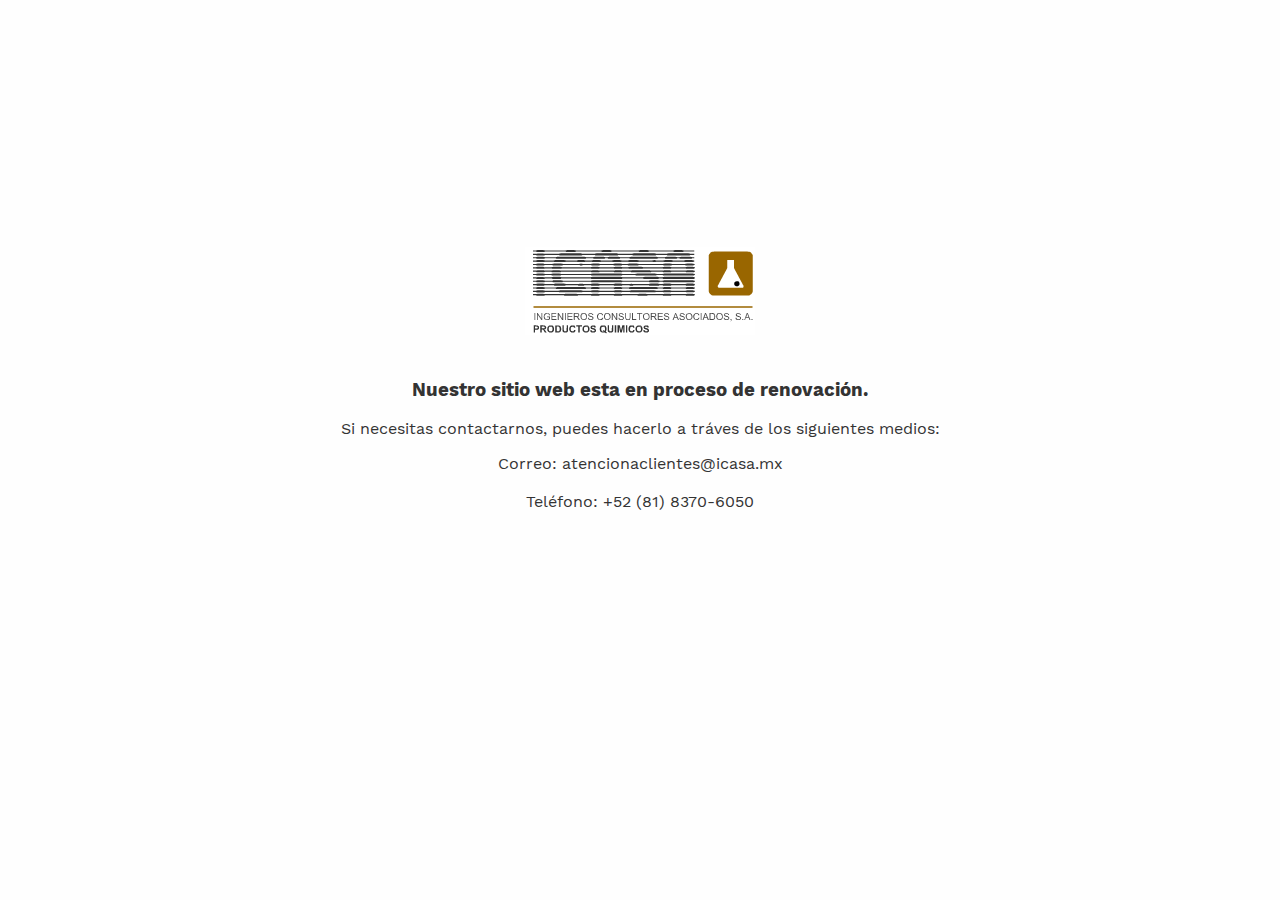
<file: construction.html>
<!DOCTYPE html>
<html>
<head>
  <meta charset="utf-8">
  <meta NAME="keywords" CONTENT="productos, quimicos, monterrey, mexico, Chemical, products, distribution, warehouses">
  <meta NAME="description" CONTENT="ICASA ingenieros consultores asociados s.a. pinturas y tintas empaque metalmecanica electronica acabados y recubrimientos alimentaria icasa es una empresa mexicana con mas de 40 representando a reichhold quimica shell chemical contamos con bodegas para almacenaje entregas diarias ingenieros laboratorios fabricacion y distribucion de especialidades quimicas industriales y alimenticias monterrey mexico. ICASA is a Mexican company located in Monterrey N.L. Mexico with more than 43 years of experience manufacturing and distributing industrial chemical specialties and food additives, and representing companies like Reichhold Quimica, Shell Chemical. We have storage warehouses. We deliver daily shipments to different clients, and we count with sales engineers supported by laboratories. We have a complete equipment for the manufacture of industrial chemical specialties and for food additives, including well equipped laboratories, pilot plant and full scale plant. Highly trained personel for each of the areas we attend. We offer custom manufacture service (maquila) any kind of chemical products and food additives. We cover all the Mexican territory; We also cover USA, Center and South America, supported by service engineers in the main cities of those countries. Chemical distribution warehouses Mexico.">
  <meta NAME="ROBOTS" CONTENT="ALL">
  <title>ICASA</title>
  <link rel="stylesheet" type="text/css" href="style/construction.css">
  <link rel="stylesheet" type="text/css" href="style/animations/animate.css">
</head>
<body>
  <header>
    <div class="logo-image"><img src="images/icasa.png"></div>
  </header>
  <div class="construction-text">
    <h3>Nuestro sitio web esta en proceso de renovación.</h3>
    <p>Si necesitas contactarnos, puedes hacerlo a tráves de los siguientes medios:</p>
    <!-- <p>Correo:</p> -->
    <ul>
      <li>Correo: atencionaclientes@icasa.mx</li>
      <li><br></li>
      <li>Teléfono: +52 (81) 8370-6050</li>
    </ul>
  </div>
</body>
</html>
</file>
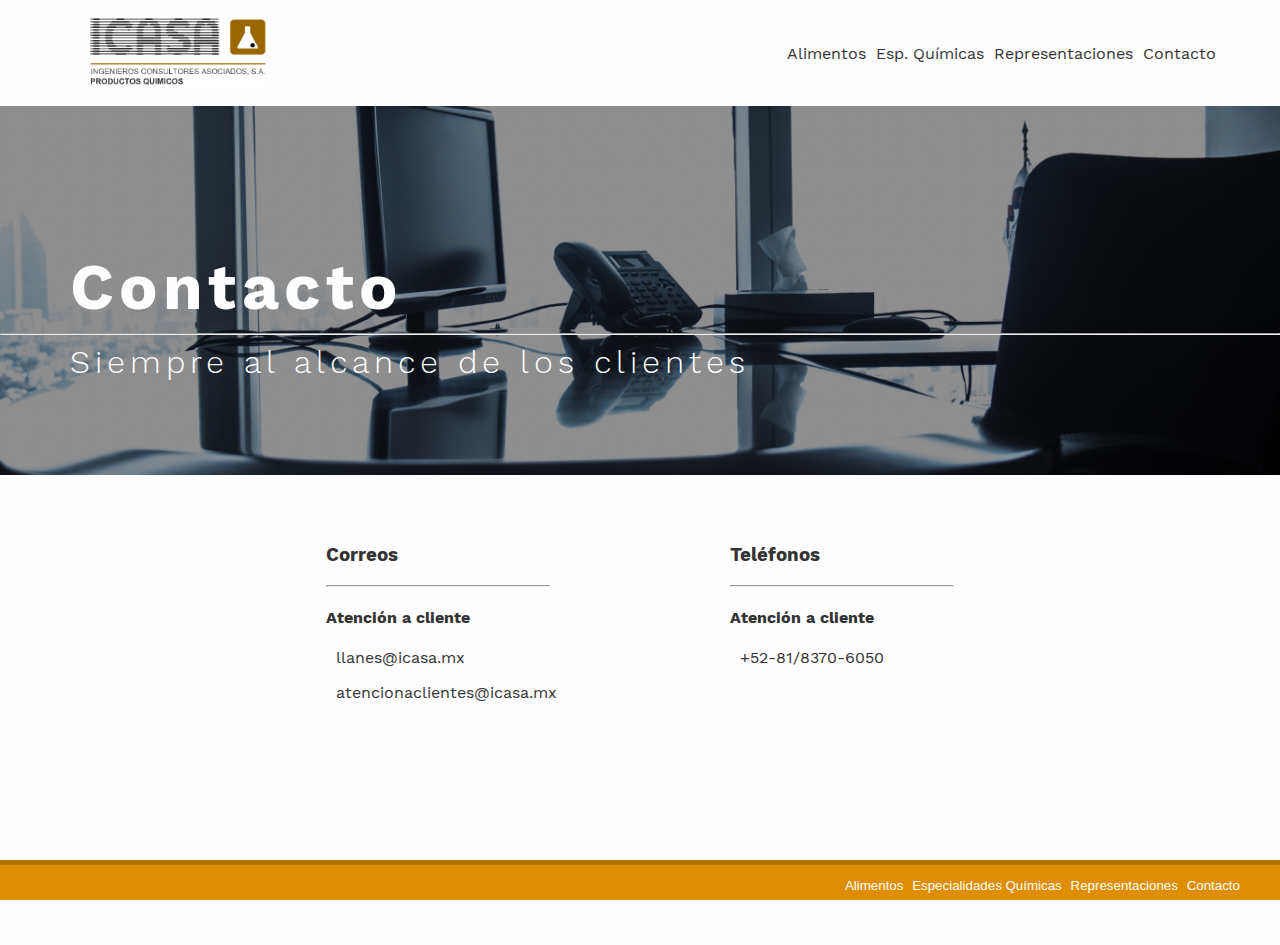
<file: contacto.html>
<!DOCTYPE html>
<html>
<head>
  <meta charset="utf-8">
  <meta name="viewport" content="width=device-width,initial-scale=1.0">
  <title>ICASA</title>
  <link rel="icon" type="image/ico" href="images/favicon.ico">
  <link rel="stylesheet" type="text/css" href="style/contact.css">
  <link rel="stylesheet" type="text/css" href="style/animations/animate.css">
</head>
<body>
  <header>
    <div class="first">
      <a href="index.html">
        <img class="brand-icon" src="images/icasa.png">
      </a>
    </div>
    <div class="second">
      <ul>
        <li><a href="alimentos.html">Alimentos</a></li>
        <li><a href="quimica.html">Esp. Químicas</a></li>
        <li><a href="representacion.html">Representaciones</a></li>
        <li><a href="contacto.html">Contacto</a></li>
      </ul>
    </div>
  </header>

  <div class="banner">
    <h1 class="banner-text">Contacto</h1>
    <hr class="fancy-hr white-hr">
    <h4 class="thin">Siempre al alcance de los clientes</h4>
  </div>
  
  <div class="content">
    <div class="text-section">
      <div class="contact-div">
        <div class="first">
          <h3>Correos</h3>
          <hr>
          <h4>Atención a cliente</h4>
          <ul>
            <li><p>llanes@icasa.mx</p></li>
            <li><p>atencionaclientes@icasa.mx</p></li>
          </ul>
        </div>
        <div class="second">
          <h3>Teléfonos</h3>
          <hr>
          <h4>Atención a cliente</h4>
          <ul>
            <li><p>+52-81/8370-6050</p></li>
          </ul>
        </div>
      </div>
    </div>
  </div>

  <footer>
    <div class="footer-text">
      <p>&copy; 2018</p>
    </div>
    <div class="site-map">
      <ul>
        <li><a href="alimentos.html">Alimentos</a></li>
        <li><a href="quimica.html">Especialidades Químicas</a></li>
        <li><a href="representacion.html">Representaciones</a></li>
        <li><a href="contacto.html">Contacto</a></li>
      </ul>
    </div>
  </footer>
</body>
</html>
</file>
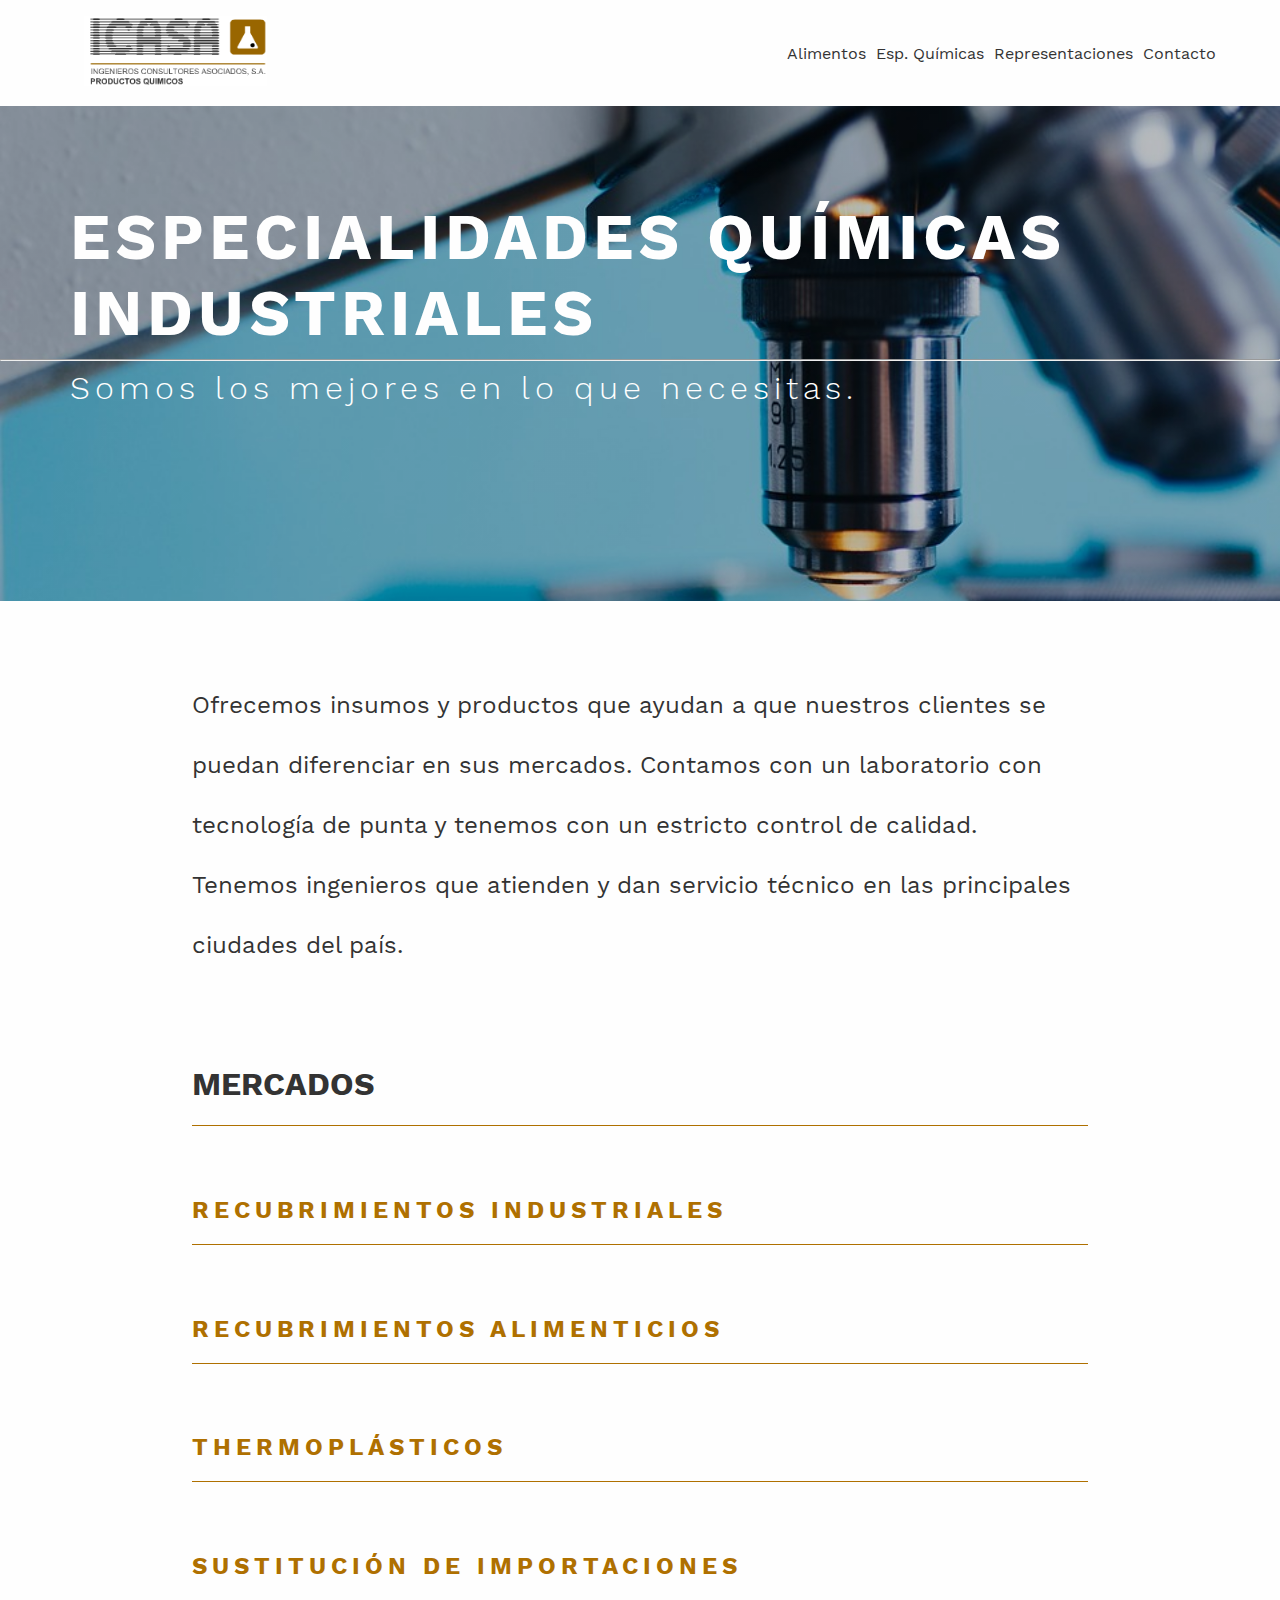
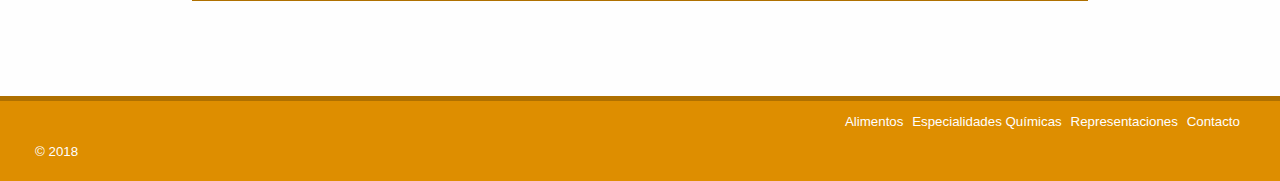
<file: quimica.html>
<!DOCTYPE html>
<html>
<head>
  <meta charset="utf-8">
  <meta name="viewport" content="width=device-width,initial-scale=1.0">
  <title>ICASA</title>
  <link rel="icon" type="image/ico" href="images/favicon.ico">
  <link rel="stylesheet" type="text/css" href="style/seccion.css">
  <link rel="stylesheet" type="text/css" href="style/animations/animate.css">
</head>
<body>
  <header>
    <div class="first">
      <a href="index.html">
        <img class="brand-icon" src="images/icasa.png">
      </a>
    </div>
    <div class="second">
      <ul>
        <li><a href="alimentos.html">Alimentos</a></li>
        <li><a href="quimica.html">Esp. Químicas</a></li>
        <li><a href="representacion.html">Representaciones</a></li>
        <li><a href="contacto.html">Contacto</a></li>
      </ul>
    </div>
  </header>

  <div class="banner" id="chemistry-banner">
    <h1 class="banner-text less-padding-top">ESPECIALIDADES QUÍMICAS<br>INDUSTRIALES</h1>
    <hr class="fancy-hr white-hr">
    <h4 class="thin">Somos los mejores en lo que necesitas.</h4>
  </div>

<!-- ICASA es una empresa mexicana con más de 40 años atendiendo la fabricación y distribución de especialidades químicas industriales y alimenticias. Contamos con bodegas para almacenaje, realizamos entregas diarias a los diferentes clientes y contamos con ingenieros de ventas apoyados por laboratorios. -->

  <div class="content">
    <div class="text-section">
      <div class="text-div">
        <p>Ofrecemos insumos y productos que ayudan a que nuestros clientes se
        puedan diferenciar en sus mercados. Contamos con un laboratorio con 
      tecnología de punta y tenemos con un estricto control de calidad. Tenemos
      ingenieros que atienden y dan servicio técnico en las principales ciudades
      del país.</p>
      </div>
    </div>
    <div class="accordion">
      <div class="accordion-header">
        <h1>MERCADOS</h1>
      </div>
    </div>
    <div class="accordion">
      <div class="accordion-header">
        <h2 class="longer-text">RECUBRIMIENTOS INDUSTRIALES</h2>
      </div>
    </div>
    <div class="accordion">
      <div class="accordion-header">
        <h2 class="longer-text">RECUBRIMIENTOS ALIMENTICIOS</h2>
      </div>
    </div>
    <div class="accordion">
      <div class="accordion-header">
        <h2 class="longer-text">THERMOPLÁSTICOS</h2>
      </div>
    </div>
    <div class="accordion">
      <div class="accordion-header">
        <h2 class="longer-text">SUSTITUCIÓN DE IMPORTACIONES</h2>
      </div>
    </div>
    <!-- <div class="accordion">
      <div class="accordion-header">
        <h2>RECUBRIMIENTOS INDUSTRIALES</h2>
      </div>
      <div class="accordion-body">
        <div class="image-div"></div>
        <p>Personal altamente capacitado para cada una de las 
          áreas que atendemos. Ofrecemos el servicio de maquilar 
          (fabricar a su medida "custom manufacture") todo tipo de 
          productos químicos.</p>
      </div>
    </div>
    <div class="accordion">
      <div class="accordion-header">
        <h2>RECUBRIMIENTOS ALIMENTICIOS</h2>
      </div>
      <div class="accordion-body">
        <div class="image-div"></div>
        <p>Cubrimos todo el territorio mexicano; igualmente Estados 
        Unidos, Centro y Sudamérica, contando con ingenieros de servicio en 
        las principales ciudades de esos países.</p>
      </div>
    </div>
    <div class="accordion">
      <div class="accordion-header">
        <h2>THERMOPLÁSTICOS</h2>
      </div>
      <div class="accordion-body">
        <div class="image-div"></div>
        <p>Cubrimos todo el territorio mexicano; igualmente Estados 
        Unidos, Centro y Sudamérica, contando con ingenieros de servicio en 
        las principales ciudades de esos países.</p>
      </div>
    </div>
    <div class="accordion">
      <div class="accordion-header">
        <h2>SUSTITUCIÓN DE IMPORTACIONES</h2>
      </div>
      <div class="accordion-body">
        <div class="image-div"></div>
        <p>Sustituimos importaciones de cualquier producto químico. Contamos con
        plantas a nivel laboratorio y a nivel piloto para especialidades.</p>
      </div>
    </div> -->
  </div>
  
  <footer>
    <div class="footer-text">
      <p>&copy; 2018</p>
    </div>
    <div class="site-map">
      <ul>
        <li><a href="alimentos.html">Alimentos</a></li>
        <li><a href="quimica.html">Especialidades Químicas</a></li>
        <li><a href="representacion.html">Representaciones</a></li>
        <li><a href="contacto.html">Contacto</a></li>
      </ul>
    </div>
  </footer>
</body>
</html>
</file>
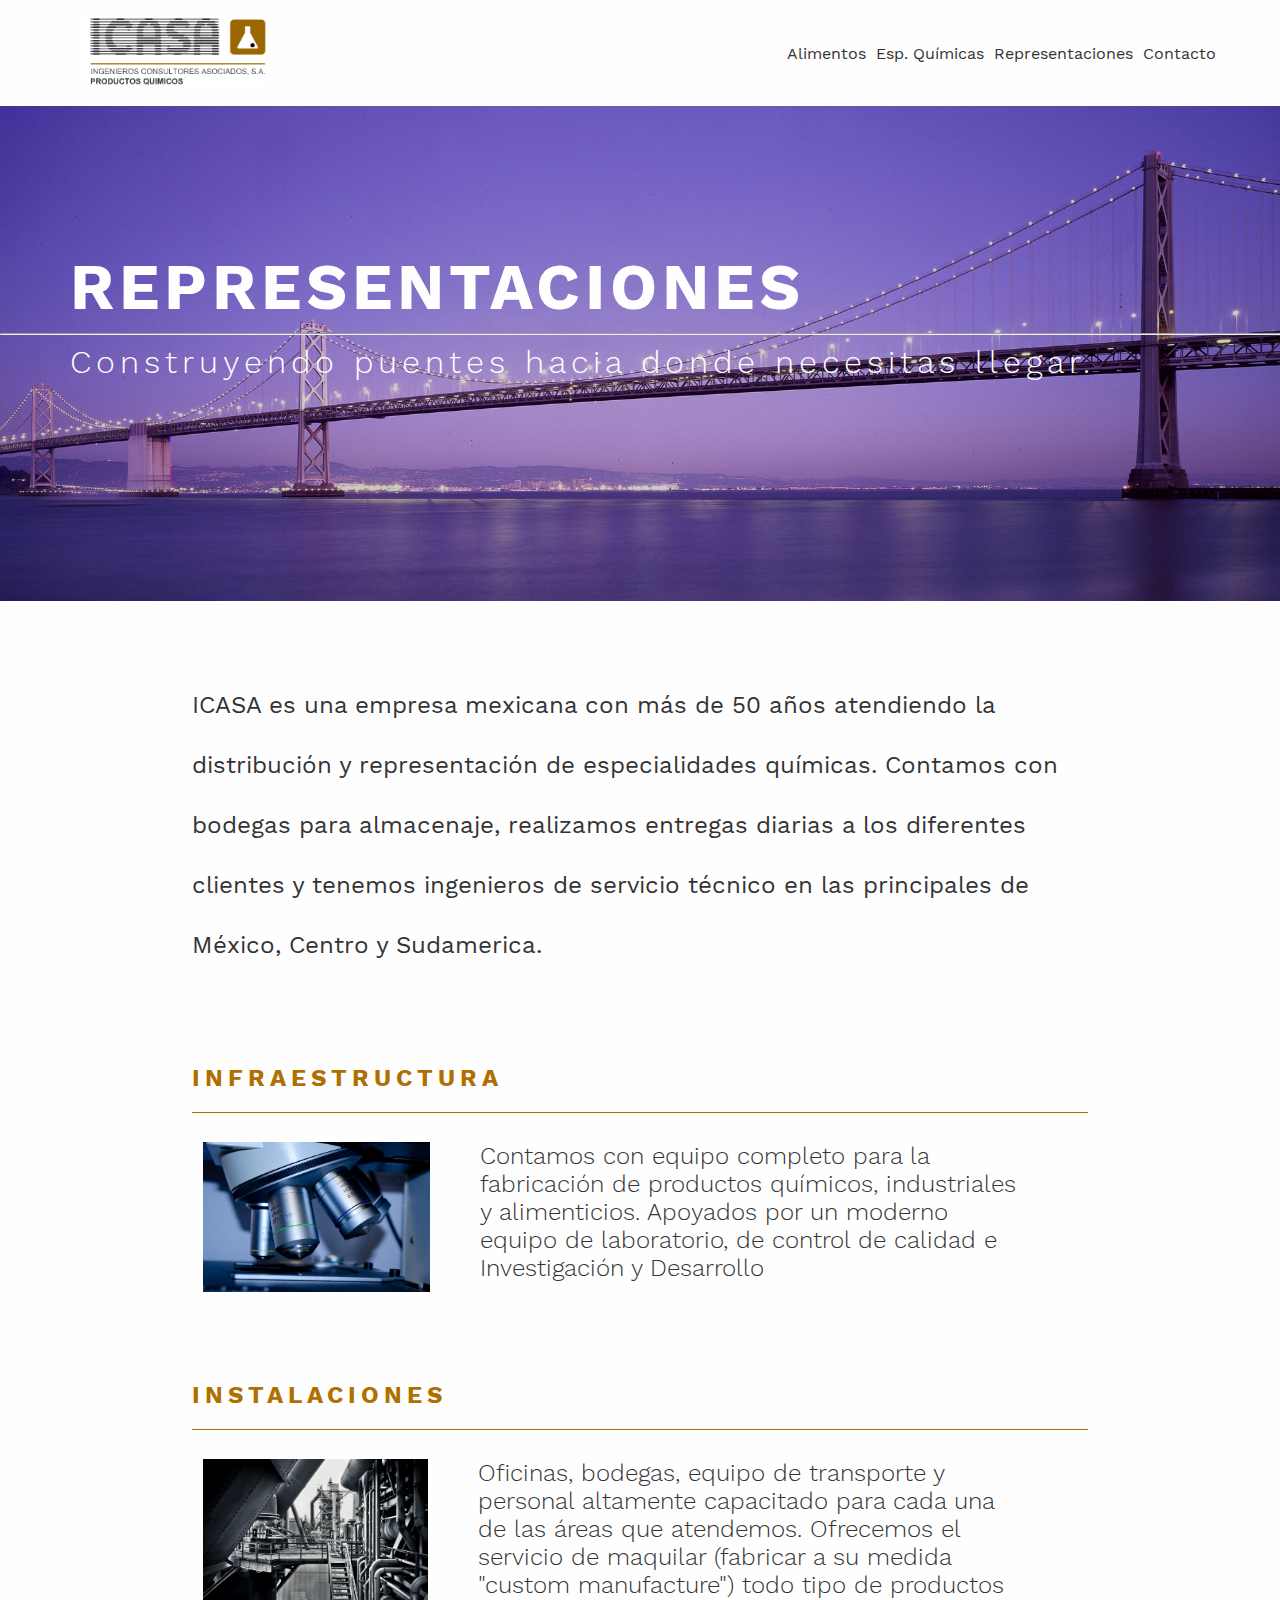
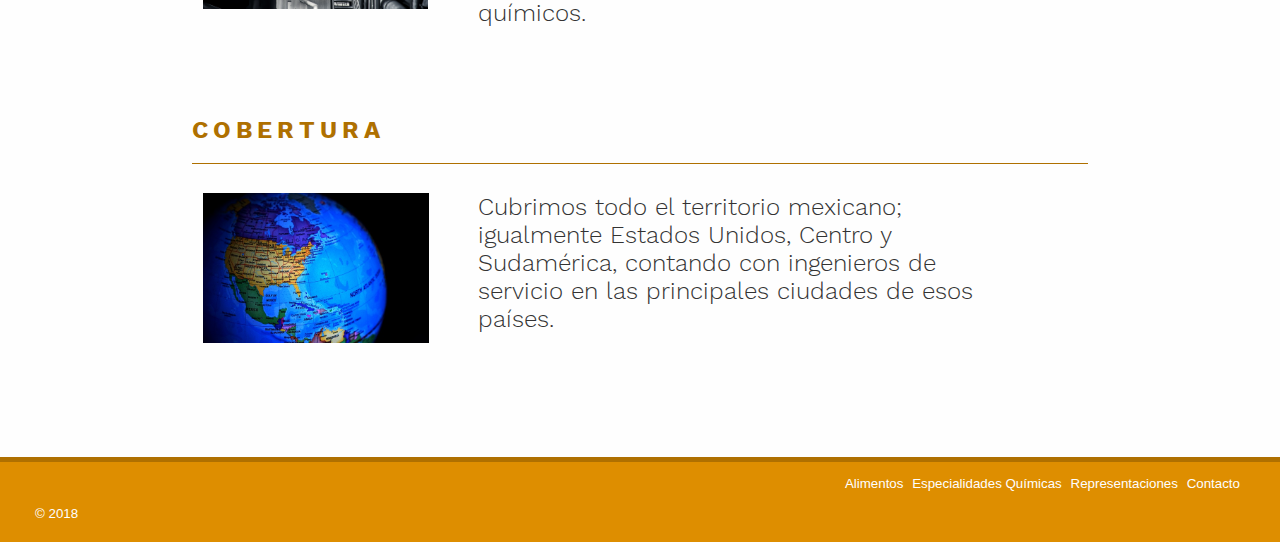
<file: representacion.html>
<!DOCTYPE html>
<html>
<head>
  <meta charset="utf-8">
  <meta name="viewport" content="width=device-width,initial-scale=1.0">
  <title>ICASA</title>
  <link rel="icon" type="image/ico" href="images/favicon.ico">
  <link rel="stylesheet" type="text/css" href="style/seccion.css">
  <link rel="stylesheet" type="text/css" href="style/animations/animate.css">
</head>
<body>
  <header>
    <div class="first">
      <a href="index.html">
        <img class="brand-icon" src="images/icasa.png">
      </a>
    </div>
    <div class="second">
      <ul>
        <li><a href="alimentos.html">Alimentos</a></li>
        <li><a href="quimica.html">Esp. Químicas</a></li>
        <li><a href="representacion.html">Representaciones</a></li>
        <li><a href="contacto.html">Contacto</a></li>
      </ul>
    </div>
  </header>

  <div class="banner" id="representation-banner">
    <h1 class="banner-text">REPRESENTACIONES</h1>
    <hr class="fancy-hr white-hr">
    <h4 class="thin">Construyendo puentes hacia donde necesitas llegar.</h4>
  </div>

  <div class="content">
    <div class="text-section">
      <div class="text-div">
        <p>ICASA es una empresa mexicana con más de 50 años atendiendo la 
        distribución y representación de especialidades químicas. Contamos con 
        bodegas para almacenaje, realizamos entregas diarias a los diferentes 
        clientes y tenemos ingenieros de servicio técnico en las principales
        de México, Centro y Sudamerica.</p>
      </div>
    </div>
    <div class="accordion">
      <div class="accordion-header">
        <h2>INFRAESTRUCTURA</h2>
      </div>
      <!-- Fotografía de equipo de laboratorio -->
      <div class="accordion-body">
        <div class="image-div">
          <img src="images/chemistry2.jpeg">
        </div>
        <p>Contamos con equipo completo para la fabricación 
        de productos químicos, industriales y alimenticios. Apoyados por un
        moderno equipo de laboratorio, de control de calidad e Investigación y 
        Desarrollo</p>
      </div>
    </div>
    <div class="accordion">
      <div class="accordion-header">
        <h2>INSTALACIONES</h2>
      </div>
      <!-- Foto de bodega, pedir a carlos -->
      <div class="accordion-body">
        <div class="image-div">
          <img src="images/industry.jpeg">
        </div>
        <p>Oficinas, bodegas, equipo de transporte y personal altamente 
          capacitado para cada una de las 
          áreas que atendemos. Ofrecemos el servicio de maquilar 
          (fabricar a su medida "custom manufacture") todo tipo de 
          productos químicos.</p>
      </div>
    </div>
    <div class="accordion">
      <div class="accordion-header">
        <h2>COBERTURA</h2>
      </div>
      <!-- Pequeño mapa de todo america -->
      <div class="accordion-body">
        <div class="image-div">
          <img src="images/map.jpg">
        </div>
        <p>Cubrimos todo el territorio mexicano; igualmente Estados 
        Unidos, Centro y Sudamérica, contando con ingenieros de servicio en 
        las principales ciudades de esos países.</p>
      </div>
      <!-- <h3>Ciudades principales de cobertura</h3>
        <ul>
          <li>Monterrey</li>
          <li>Guadalajara</li>
          <li>Ciudad de México</li>
          <li>Queretaro</li>
          <li>San Antonio, Texas</li>
          <li>San José, Costa Rica</li>
          <li>Santiago de Chile, Chile</li>
        </ul> -->
    </div>
  </div>
  <footer>
    <div class="footer-text">
      <p>&copy; 2018</p>
    </div>
    <div class="site-map">
      <ul>
        <li><a href="alimentos.html">Alimentos</a></li>
        <li><a href="quimica.html">Especialidades Químicas</a></li>
        <li><a href="representacion.html">Representaciones</a></li>
        <li><a href="contacto.html">Contacto</a></li>
      </ul>
    </div>
  </footer>
</body>
</html>
</file>
<file: style/construction.css>
div.grid-item:hover {
  filter: brightness(120%); }

html, body {
  max-width: 100vw;
  min-height: 100vh;
  overflow-x: hidden;
  margin: 0;
  padding: 0;
  background: #FEFEFE;
  color: #333; }

body {
  font-family: 'WorkSans';
  display: grid;
  grid-template-columns: 25vw auto 25vw;
  grid-template-rows: 25vh 15vh 35vh 25vh; }

header {
  grid-row: 2;
  grid-column: 2;
  justify-self: center;
  align-self: center; }

.construction-text {
  grid-row: 3;
  grid-column: 2;
  justify-self: center;
  text-align: center;
  align-self: start; }

ul {
  padding: 0; }
  ul li {
    list-style-type: none; }

@font-face {
  font-family: 'WorkSans';
  src: url("../fonts/woff/WorkSans-Black.woff") format("woff"), url("../fonts/woff2/WorkSans-Black.woff2") format("woff2");
  font-weight: vlack; }
@font-face {
  font-family: 'WorkSans';
  src: url("../fonts/woff/WorkSans-ExtraBold.woff") format("woff"), url("../fonts/woff2/WorkSans-ExtraBold.woff2") format("woff2");
  font-weight: bolder; }
@font-face {
  font-family: 'WorkSans';
  src: url("../fonts/woff/WorkSans-Bold.woff") format("woff"), url("../fonts/woff2/WorkSans-Bold.woff2") format("woff2");
  font-weight: 700; }
@font-face {
  font-family: 'WorkSans';
  src: url("../fonts/woff/WorkSans-SemiBold.woff") format("woff"), url("../fonts/woff2/WorkSans-SemiBold.woff2") format("woff2");
  font-weight: 600; }
@font-face {
  font-family: 'WorkSans';
  src: url("../fonts/woff/WorkSans-Medium.woff") format("woff"), url("../fonts/woff2/WorkSans-Medium.woff2") format("woff2");
  font-weight: 500; }
@font-face {
  font-family: 'WorkSans';
  src: url("../fonts/woff/WorkSans-Regular.woff") format("woff"), url("../fonts/woff2/WorkSans-Regular.woff2") format("woff2");
  font-weight: 400; }
@font-face {
  font-family: 'WorkSans';
  src: url("../fonts/woff/WorkSans-Light.woff") format("woff"), url("../fonts/woff2/WorkSans-Light.woff2") format("woff2");
  font-weight: 300; }
@font-face {
  font-family: 'WorkSans';
  src: url("../fonts/woff/WorkSans-ExtraLight.woff") format("woff"), url("../fonts/woff2/WorkSans-ExtraLight.woff2") format("woff2");
  font-weight: 200; }
@font-face {
  font-family: 'WorkSans';
  src: url("../fonts/woff/WorkSans-Thin.woff") format("woff"), url("../fonts/woff2/WorkSans-Thin.woff2") format("woff2");
  font-weight: 100; }

/*# sourceMappingURL=construction.css.map */
</file>
<file: style/contact.css>
html, body {
  max-width: 100vw;
  min-height: 100vh;
  overflow-x: hidden;
  margin: 0;
  padding: 0;
  background: #FEFEFE;
  color: #333; }

a {
  text-decoration: none;
  color: inherit; }

body {
  font-family: 'WorkSans';
  display: grid;
  grid-template-rows: 106px auto;
  grid-template-columns: [header-start] auto [header-end];
  align-items: strech; }

header {
  grid-column: header-start / header-end;
  grid-row: 1;
  background-color: #FEFEFE;
  color: #333;
  display: inline-grid;
  grid-template-columns: 5vw 25vw auto 45vw 5vw;
  align-items: center; }
  header div.first {
    grid-column: 2;
    z-index: 9998;
    background: #FEFEFE;
    padding: 0px 20px 0px 20px;
    width: fit-content;
    width: -moz-fit-content;
    width: -webkit-fit-content;
    width: -o-fit-content;
    width: -ms-fit-content; }
    header div.first a {
      display: block;
      margin: 16px 0 0 0;
      padding-bottom: 16px; }
  header div.second {
    grid-column: 4;
    text-align: right; }
    header div.second ul {
      padding-left: 20px; }
    header div.second li {
      padding-left: 5px;
      display: inline-block; }
  header li a:hover {
    border-bottom: 3px #333 solid; }

header {
  width: 100%;
  position: fixed;
  top: 0px;
  z-index: 9999; }

.grid-item {
  text-align: center; }

footer {
  border-top: 5px solid #af7000;
  font-size: 10pt;
  font-family: Arial;
  height: 80px;
  color: #FEFEFE;
  background: #DE8E00;
  grid-column: header-start / header-end;
  grid-row: 4;
  margin-top: 40px; }
  footer .footer-text {
    position: relative;
    bottom: -30px;
    float: left;
    padding-left: 35px; }
  footer .site-map {
    float: right;
    padding-right: 35px; }
    footer .site-map ul li {
      padding-right: 5px;
      color: #FEFEFE;
      display: inline-block; }
  footer ul {
    padding-left: 10px; }
    footer ul a:hover {
      border-bottom: 3px solid #af7000; }

.content-divide {
  grid-column: 1 / 4;
  height: 100px; }

.content {
  display: grid;
  grid-template-columns: 15vw auto 15vw;
  grid-template-rows: auto;
  padding: 50px 0; }

.accordion {
  grid-column: 2;
  display: grid;
  grid-template-columns: auto;
  grid-template-rows: 50px minmax(2fr, 10fr);
  min-height: 50px;
  background: #FEFEFE;
  color: #333;
  margin-top: 5vh; }
  .accordion .accordion-header {
    grid-row: 1;
    border-bottom: 1px solid #af7000;
    margin-bottom: 5px; }
    .accordion .accordion-header h2 {
      letter-spacing: 5px;
      color: #af7000;
      grid-column: 1; }
    .accordion .accordion-header h2.longer-text {
      grid-column: 1/3; }
  .accordion .accordion-body {
    grid-row: 2;
    display: grid;
    grid-template-columns: 3fr 1fr 9fr 1fr;
    grid-template-rows: auto; }
    .accordion .accordion-body .image-div {
      grid-column: 1;
      font-size: 18pt;
      margin: 1em 0px; }
    .accordion .accordion-body p {
      font-size: 18pt;
      font-weight: 300;
      grid-column: 3; }
  .accordion div {
    display: grid;
    grid-template-columns: 5% auto 5%;
    grid-template-rows: auto; }

.image-div {
  padding-left: 5%; }
  .image-div img {
    padding-right: 10%;
    width: 150px; }

.contact-div {
  display: grid;
  grid-template-rows: auto;
  grid-template-columns: 5% 25% auto 25% 5%;
  grid-column-gap: 10%;
  text-align: left; }
  .contact-div .first {
    grid-column: 2; }
  .contact-div .second {
    grid-column: 4; }

.brown-text {
  color: #af7000; }

.brand-icon {
  height: 70px;
  width: auto; }

.fancy-hr {
  line-height: 5px;
  animation: fancyHr 1s;
  color: #af7000; }

.white-hr {
  color: #FEFEFE !important; }

@keyframes fancyHr {
  from {
    transform: scale(0); }
  to {
    transform: scale(1); } }
ul {
  padding-left: 10px; }
  ul li {
    list-style-type: none; }

@media (max-width: 1015px) {
  header {
    grid-template-columns: 5vw 25vw 65vw 5vw; }
    header div.second {
      grid-column: 3; } }
.text-center {
  text-align: center; }

.thin {
  font-weight: 300; }

.banner-text {
  letter-spacing: 5px;
  font-weight: 900;
  font-size: 64px; }

@font-face {
  font-family: 'WorkSans';
  src: url("../fonts/woff/WorkSans-Black.woff") format("woff"), url("../fonts/woff2/WorkSans-Black.woff2") format("woff2");
  font-weight: vlack; }
@font-face {
  font-family: 'WorkSans';
  src: url("../fonts/woff/WorkSans-ExtraBold.woff") format("woff"), url("../fonts/woff2/WorkSans-ExtraBold.woff2") format("woff2");
  font-weight: bolder; }
@font-face {
  font-family: 'WorkSans';
  src: url("../fonts/woff/WorkSans-Bold.woff") format("woff"), url("../fonts/woff2/WorkSans-Bold.woff2") format("woff2");
  font-weight: 700; }
@font-face {
  font-family: 'WorkSans';
  src: url("../fonts/woff/WorkSans-SemiBold.woff") format("woff"), url("../fonts/woff2/WorkSans-SemiBold.woff2") format("woff2");
  font-weight: 600; }
@font-face {
  font-family: 'WorkSans';
  src: url("../fonts/woff/WorkSans-Medium.woff") format("woff"), url("../fonts/woff2/WorkSans-Medium.woff2") format("woff2");
  font-weight: 500; }
@font-face {
  font-family: 'WorkSans';
  src: url("../fonts/woff/WorkSans-Regular.woff") format("woff"), url("../fonts/woff2/WorkSans-Regular.woff2") format("woff2");
  font-weight: 400; }
@font-face {
  font-family: 'WorkSans';
  src: url("../fonts/woff/WorkSans-Light.woff") format("woff"), url("../fonts/woff2/WorkSans-Light.woff2") format("woff2");
  font-weight: 300; }
@font-face {
  font-family: 'WorkSans';
  src: url("../fonts/woff/WorkSans-ExtraLight.woff") format("woff"), url("../fonts/woff2/WorkSans-ExtraLight.woff2") format("woff2");
  font-weight: 200; }
@font-face {
  font-family: 'WorkSans';
  src: url("../fonts/woff/WorkSans-Thin.woff") format("woff"), url("../fonts/woff2/WorkSans-Thin.woff2") format("woff2");
  font-weight: 100; }
div.grid-item:hover {
  filter: brightness(150%); }

body {
  grid-template-rows: 106px auto auto 80px; }

.content {
  grid-row: 3; }

.text-section {
  grid-column: 2; }

.banner {
  grid-row: 2;
  background-image: linear-gradient(rgba(0, 0, 0, 0.4), rgba(0, 0, 0, 0.4)), url("../images/business.jpg");
  background-color: darkgray;
  background-size: cover;
  background-repeat: no-repeat;
  background-position: center center;
  grid-column: header-start / header-end;
  color: #FEFEFE; }
  .banner h1 {
    padding: 100px 0 0 70px;
    margin-bottom: 0px; }
  .banner h1.less-padding-top {
    padding: 50px 0 0 70px;
    margin-bottom: 0px; }
  .banner h4 {
    padding: 0 0 0 70px;
    margin-top: 0px; }
  .banner .thin {
    letter-spacing: 5px;
    font-size: 32px; }

/*# sourceMappingURL=contact.css.map */
</file>
<file: style/seccion.css>
html, body {
  max-width: 100vw;
  min-height: 100vh;
  overflow-x: hidden;
  margin: 0;
  padding: 0;
  background: #FEFEFE;
  color: #333; }

a {
  text-decoration: none;
  color: inherit; }

body {
  font-family: 'WorkSans';
  display: grid;
  grid-template-rows: 106px auto;
  grid-template-columns: [header-start] auto [header-end];
  align-items: strech; }

header {
  grid-column: header-start / header-end;
  grid-row: 1;
  background-color: #FEFEFE;
  color: #333;
  display: inline-grid;
  grid-template-columns: 5vw 25vw auto 45vw 5vw;
  align-items: center; }
  header div.first {
    grid-column: 2;
    z-index: 9998;
    background: #FEFEFE;
    padding: 0px 20px 0px 20px;
    width: fit-content;
    width: -moz-fit-content;
    width: -webkit-fit-content;
    width: -o-fit-content;
    width: -ms-fit-content; }
    header div.first a {
      display: block;
      margin: 16px 0 0 0;
      padding-bottom: 16px; }
  header div.second {
    grid-column: 4;
    text-align: right; }
    header div.second ul {
      padding-left: 20px; }
    header div.second li {
      padding-left: 5px;
      display: inline-block; }
  header li a:hover {
    border-bottom: 3px #333 solid; }

header {
  width: 100%;
  position: fixed;
  top: 0px;
  z-index: 9999; }

.grid-item {
  text-align: center; }

footer {
  border-top: 5px solid #af7000;
  font-size: 10pt;
  font-family: Arial;
  height: 80px;
  color: #FEFEFE;
  background: #DE8E00;
  grid-column: header-start / header-end;
  grid-row: 4;
  margin-top: 40px; }
  footer .footer-text {
    position: relative;
    bottom: -30px;
    float: left;
    padding-left: 35px; }
  footer .site-map {
    float: right;
    padding-right: 35px; }
    footer .site-map ul li {
      padding-right: 5px;
      color: #FEFEFE;
      display: inline-block; }
  footer ul {
    padding-left: 10px; }
    footer ul a:hover {
      border-bottom: 3px solid #af7000; }

.content-divide {
  grid-column: 1 / 4;
  height: 100px; }

.content {
  display: grid;
  grid-template-columns: 15vw auto 15vw;
  grid-template-rows: auto;
  padding: 50px 0; }

.accordion {
  grid-column: 2;
  display: grid;
  grid-template-columns: auto;
  grid-template-rows: 50px minmax(2fr, 10fr);
  min-height: 50px;
  background: #FEFEFE;
  color: #333;
  margin-top: 5vh; }
  .accordion .accordion-header {
    grid-row: 1;
    border-bottom: 1px solid #af7000;
    margin-bottom: 5px; }
    .accordion .accordion-header h2 {
      letter-spacing: 5px;
      color: #af7000;
      grid-column: 1; }
    .accordion .accordion-header h2.longer-text {
      grid-column: 1/3; }
  .accordion .accordion-body {
    grid-row: 2;
    display: grid;
    grid-template-columns: 3fr 1fr 9fr 1fr;
    grid-template-rows: auto; }
    .accordion .accordion-body .image-div {
      grid-column: 1;
      font-size: 18pt;
      margin: 1em 0px; }
    .accordion .accordion-body p {
      font-size: 18pt;
      font-weight: 300;
      grid-column: 3; }
  .accordion div {
    display: grid;
    grid-template-columns: 5% auto 5%;
    grid-template-rows: auto; }

.image-div {
  padding-left: 5%; }
  .image-div img {
    padding-right: 10%;
    width: 150px; }

.contact-div {
  display: grid;
  grid-template-rows: auto;
  grid-template-columns: 5% 25% auto 25% 5%;
  grid-column-gap: 10%;
  text-align: left; }
  .contact-div .first {
    grid-column: 2; }
  .contact-div .second {
    grid-column: 4; }

.brown-text {
  color: #af7000; }

.brand-icon {
  height: 70px;
  width: auto; }

.fancy-hr {
  line-height: 5px;
  animation: fancyHr 1s;
  color: #af7000; }

.white-hr {
  color: #FEFEFE !important; }

@keyframes fancyHr {
  from {
    transform: scale(0); }
  to {
    transform: scale(1); } }
ul {
  padding-left: 10px; }
  ul li {
    list-style-type: none; }

@media (max-width: 1015px) {
  header {
    grid-template-columns: 5vw 25vw 65vw 5vw; }
    header div.second {
      grid-column: 3; } }
.text-center {
  text-align: center; }

.thin {
  font-weight: 300; }

.banner-text {
  letter-spacing: 5px;
  font-weight: 900;
  font-size: 64px; }

@font-face {
  font-family: 'WorkSans';
  src: url("../fonts/woff/WorkSans-Black.woff") format("woff"), url("../fonts/woff2/WorkSans-Black.woff2") format("woff2");
  font-weight: vlack; }
@font-face {
  font-family: 'WorkSans';
  src: url("../fonts/woff/WorkSans-ExtraBold.woff") format("woff"), url("../fonts/woff2/WorkSans-ExtraBold.woff2") format("woff2");
  font-weight: bolder; }
@font-face {
  font-family: 'WorkSans';
  src: url("../fonts/woff/WorkSans-Bold.woff") format("woff"), url("../fonts/woff2/WorkSans-Bold.woff2") format("woff2");
  font-weight: 700; }
@font-face {
  font-family: 'WorkSans';
  src: url("../fonts/woff/WorkSans-SemiBold.woff") format("woff"), url("../fonts/woff2/WorkSans-SemiBold.woff2") format("woff2");
  font-weight: 600; }
@font-face {
  font-family: 'WorkSans';
  src: url("../fonts/woff/WorkSans-Medium.woff") format("woff"), url("../fonts/woff2/WorkSans-Medium.woff2") format("woff2");
  font-weight: 500; }
@font-face {
  font-family: 'WorkSans';
  src: url("../fonts/woff/WorkSans-Regular.woff") format("woff"), url("../fonts/woff2/WorkSans-Regular.woff2") format("woff2");
  font-weight: 400; }
@font-face {
  font-family: 'WorkSans';
  src: url("../fonts/woff/WorkSans-Light.woff") format("woff"), url("../fonts/woff2/WorkSans-Light.woff2") format("woff2");
  font-weight: 300; }
@font-face {
  font-family: 'WorkSans';
  src: url("../fonts/woff/WorkSans-ExtraLight.woff") format("woff"), url("../fonts/woff2/WorkSans-ExtraLight.woff2") format("woff2");
  font-weight: 200; }
@font-face {
  font-family: 'WorkSans';
  src: url("../fonts/woff/WorkSans-Thin.woff") format("woff"), url("../fonts/woff2/WorkSans-Thin.woff2") format("woff2");
  font-weight: 100; }
div.grid-item:hover {
  filter: brightness(150%); }

body {
  grid-template-rows: 106px 55vh auto; }

#food-banner {
  background-image: linear-gradient(rgba(0, 0, 0, 0.2), rgba(0, 0, 0, 0.2)), url("../images/fruits.jpeg");
  background-color: darkgray;
  background-size: cover;
  background-repeat: no-repeat;
  background-position: center center; }

#chemistry-banner {
  background-image: linear-gradient(rgba(0, 0, 0, 0.2), rgba(0, 0, 0, 0.2)), url("../images/chemistry3.jpg");
  background-color: darkgray;
  background-size: cover;
  background-repeat: no-repeat;
  background-position: center center; }

#representation-banner {
  background-image: linear-gradient(rgba(0, 0, 0, 0.2), rgba(0, 0, 0, 0.2)), url("../images/bridge.jpg");
  background-color: darkgray;
  background-size: cover;
  background-repeat: no-repeat;
  background-position: center center; }

.banner {
  grid-row: 2;
  grid-column: header-start / header-end;
  color: #FEFEFE; }
  .banner h1 {
    padding: 100px 0 0 70px;
    margin-bottom: 0px; }
  .banner h1.less-padding-top {
    padding: 50px 0 0 70px;
    margin-bottom: 0px; }
  .banner h4 {
    padding: 0 0 0 70px;
    margin-top: 0px; }
  .banner .thin {
    letter-spacing: 5px;
    font-size: 32px; }

#small-banner-adiwheat {
  background: #DE8E00; }
  #small-banner-adiwheat img {
    top: 5px; }
  #small-banner-adiwheat h1 {
    bottom: 13px; }

#small-banner-adicorn {
  background: #4A7F0C; }
  #small-banner-adicorn img {
    top: 10px; }
  #small-banner-adicorn h1 {
    bottom: 13px; }

.small-banner {
  height: 80px;
  grid-column: 1 / 4;
  color: #FEFEFE; }
  .small-banner img, .small-banner h1 {
    display: inline; }
  .small-banner img {
    height: 80%;
    position: relative;
    left: 15vw; }
  .small-banner h1 {
    position: relative;
    left: 17vw;
    margin: 0;
    font-size: 24pt;
    font-weight: 700; }
    .small-banner h1 span {
      font-weight: 200; }

.content {
  grid-row: 3;
  grid-column: header-start / header-end; }
  .content .text-section {
    grid-column: 2;
    color: #333; }
    .content .text-section p {
      font-size: 18pt;
      line-height: 2.5em; }

.image-div img {
  height: 150px;
  width: auto; }

@media (max-width: 820px) {
  .banner-text {
    font-size: 3em; } }
@media (max-width: 600px) {
  .banner-text {
    font-size: 2em; }

  .image-div {
    display: none !important; }

  .accordion .accordion-body p {
    grid-column: 1 / 4 !important; } }

/*# sourceMappingURL=seccion.css.map */
</file>
